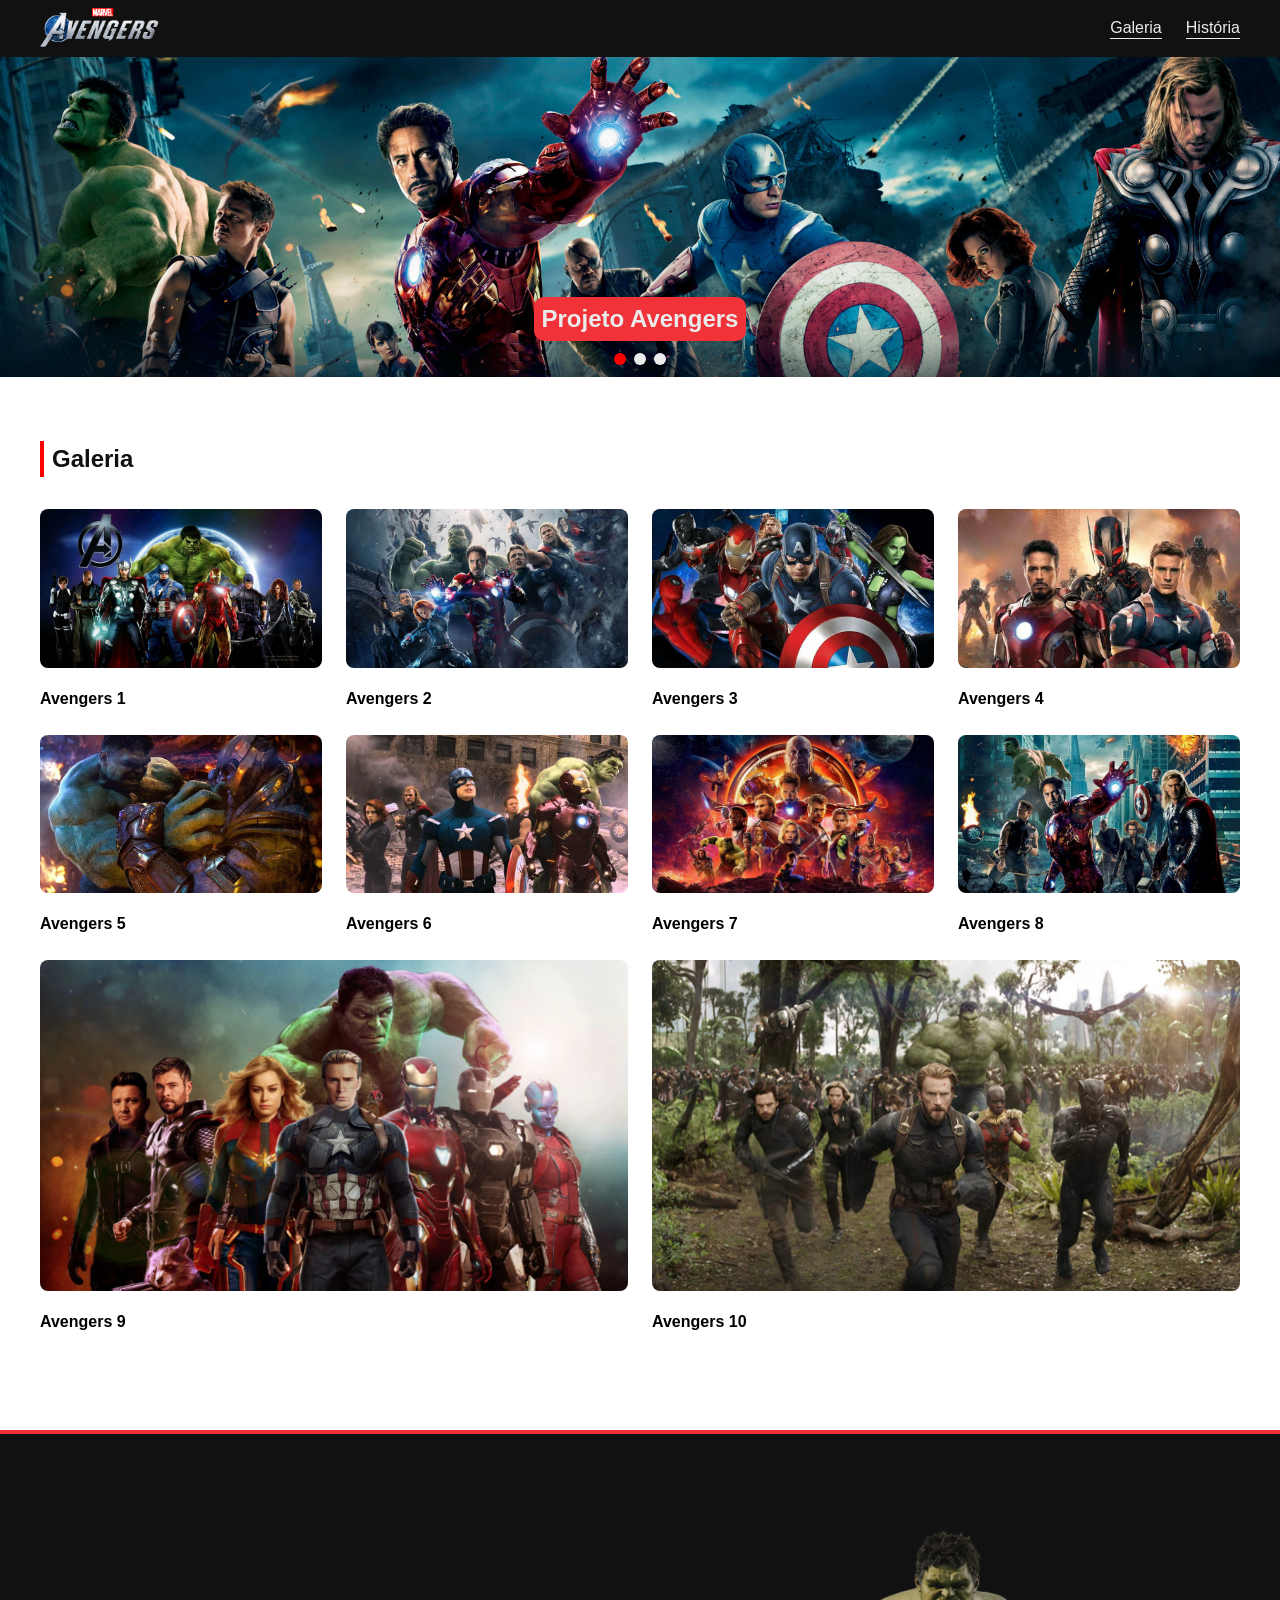
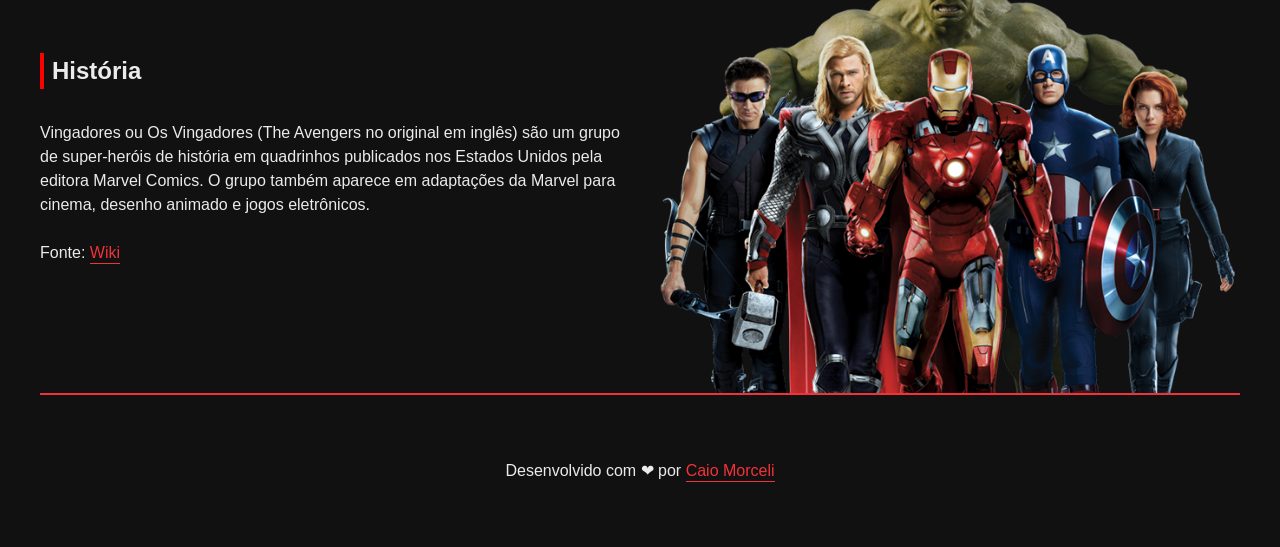
<file: avengers/index.html>
<!DOCTYPE html>
<html lang="pt-br">
<head>
    <meta charset="UTF-8">
    <meta name="viewport" content="width=device-width, initial-scale=1.0">
    <link rel="stylesheet" href="./css/style.css">

    <title>Projeto Vingadores</title>
</head>
<body>
      <header class="dark">
          <div class="container">
              <img src="./images/avengers-logo.png" alt="Logotipo Avengers Marvel">

              <nav>
                  <ul>
                      <li><a href="#gallery">Galeria</a></li>
                      <li><a href="#history">História</a></li>                                                       
                  </ul>
              </nav>
          </div>
          
      </header>
      
      <main>
        <section class="hero">
          <h1 class="text-center">Projeto Avengers</h1>  
          
          <div class="dots">
            <button class="active"></button>
            <button></button>
            <button></button>
          </div>
        </section>
        
        <section id="gallery" class="gallery">
            <div class="container">
                <h2>Galeria</h2>
          
                <div class="gallery-row">
                    <figure>
                        <img src="images/avengers-01.jpg" alt="Avengers 1">
                        <figcaption>Avengers 1</figcaption>
                    </figure>
          
                    <figure>
                        <img src="images/avengers-02.jpg" alt="Avengers 2">
                        <figcaption>Avengers 2</figcaption>
                    </figure>
          
                    <figure>
                        <img src="images/avengers-03.jpg" alt="Avengers 3">
                        <figcaption>Avengers 3</figcaption>
                    </figure>
          
                    <figure>
                        <img src="images/avengers-04.jpg" alt="Avengers 4">
                        <figcaption>Avengers 4</figcaption>
                    </figure>
          
                    <figure>
                        <img src="images/avengers-05.jpg" alt="Avengers 5">
                        <figcaption>Avengers 5</figcaption>
                    </figure>
          
                    <figure>
                        <img src="images/avengers-06.jpg" alt="Avengers 6">
                        <figcaption>Avengers 6</figcaption>
                    </figure>
          
                    <figure>
                        <img src="images/avengers-07.jpg" alt="Avengers 7">
                        <figcaption>Avengers 7</figcaption>
                    </figure>
                    
                    <figure>
                        <img src="images/avengers-08.jpg" alt="Avengers 8">
                        <figcaption>Avengers 8</figcaption>
                    </figure> 

                    <figure>
                        <img src="images/avengers-09.jpg" alt="Avengers 9">
                        <figcaption>Avengers 9</figcaption>
                    </figure> 

                    <figure>
                        <img src="images/avengers-10.jpg" alt="Avengers 10">
                        <figcaption>Avengers 10</figcaption>
                    </figure> 
                </div>                  
            </div>
        </section>

      <section id="history" class="history dark">      
          <div class="container">
              <div class="container-col">
                  <h2>História</h2>

                  <p>Vingadores ou Os Vingadores (The Avengers no original em inglês) são um grupo de super-heróis de história em quadrinhos publicados nos Estados Unidos pela editora Marvel Comics. O grupo também aparece em adaptações da Marvel para cinema, desenho animado e jogos eletrônicos.</p>
      
                  <p>Fonte: <a class="dark-link" href="https://pt.wikipedia.org/wiki/Vingadores" target="_blank" title="Link externo. Destino: https://pt.wikipedia.org/wiki/Vingadores">Wiki</a></p>
              </div>            
              
              <div class="container-col">
                  <img src="./images/vingadores-01.png" alt="Avengers" />
              </div>
          </div>
      </section>

    </main>            

    <footer class="dark">
        <div class="container">
            <p class="text-center">Desenvolvido com ❤ por <a class="dark-link" href="https://github.com/morcelicaio/avengers-page" target="_blank" title="Link externo. Destino: https://github.com/morcelicaio/avengers-page">Caio Morceli</a></p>
        </div>        
    </footer>

</body>
</html>
</file>
<file: avengers/css/style.css>
/* O * serve para o css pegar em todas as tags da página*/
* {
    margin: 0;
    padding: 0;
    box-sizing: border-box;
}

html {
    scroll-behavior: smooth; /* Rolagem suave na página*/
}

body {
    font-family: sans-serif;
    line-height: 1.5; /* Aumenta o espaçamento entre linhas*/
}

a {
    padding: 2px 0;
    transition: color 0.2s; /* transicao de 0.2 segundos para trocar a cor do item */    
    text-decoration: none;  /*Remove o sublinhado do link*/
}

h2 {
    margin-bottom: 32px;
    border-left: 4px solid red;
    padding-left: 8px;
}

.container {
    max-width: 1200px;
    margin: 0 auto;                      
}

.dark {
    background-color: #111111;
    color: #ebebeb;
}

.dark-link {
    color: #f13239;
    border-bottom: 1px solid #f13239;    
}

.dark-link:hover, .dark-link:focus {
    color: #ebebeb;
    cursor: pointer;
    border-bottom: 1px solid #ebebeb;
}

.text-center {
    text-align: center;
}

header {    
    padding: 8px 16px;

    position: fixed;
    top: 0; /* Aplica o valor 0 de espaçamento para o topo da página*/
    width: 100%;
}

header .container {
    /* display flex faz com que os elementos filhos (dentro) da div container flutuem (ou seja, fiquem lado a lado) */
    display: flex;    
    row-gap: 8px;
    column-gap: 24px;

    align-items: center; /* alinha os itens centralizando na vertical */

    justify-content: space-between;
}

header img {
    width: 120px;    
}

header ul {
    /*list-style retira as bolinhas que marcam cada item da lista*/
    list-style: none;    

    /* display flex faz com que os elementos filhos (dentro) da <ul> flutuem (ou sea, fiquem lado a lado) */
    display: flex;
}

/* só ativa o css no item li que possui outro item li do seu lado esquerdo*/
header ul li + li {
    margin-left: 24px
}

header a {
    color: #ebebeb;
    border-bottom: 1px solid #ebebeb;
}

header a:hover, header a:focus {
    color: #f13239;
    border-bottom: 1px solid #f13239;
}

.hero {
    background-image: url(../images/banner.jpg);
    background-size: cover;
    background-position: center 15%;

    height: 320px;
    padding: 12px;

    display: flex;
    flex-direction: column; /* Faz com que os elementos filhos fiquem um cima do outro. Empilhados */
    justify-content: flex-end;
    align-items: center;

    margin-top: 57px;
}

.hero h1{
    color: #ebebeb;
    background-color: #f13239;
    font-size: 24px;
    padding: 4px 8px;
    border-radius: 10px;
}

.dots{
    margin-top: 12px;
    display: flex;
}

.dots button{    
    background-color: #ebebeb;

    width: 12px;
    height: 12px;

    border: none;
    border-radius: 50%;

    cursor: pointer; /* Faz aparecer o cursor de mãozinha ao passar o mouse em cima */
}

.dots button + button{
    margin-left: 8px;
}

.dots .active{
    background-color: red;
}

.gallery {
    padding: 64px 24px 96px;
}

.gallery h2 {
    color: #111111;
}

.gallery-row {
    display: flex;

    /* Não permite que a tela fique com scroll horizontal 
       caso as figuras ultrapassem a largura da tela. Irá
       quebrar para a linha de baixo */
    flex-wrap: wrap;

    /* Define os espaços entre as linhas e colunas*/
    gap: 24px;
}

.gallery-row figure {
    /* Flex 1 diz que todas as divs vão ter o msm tamanho*/
    /* flex-grow 0 flex-shrin 1 flex-basis 250px*/
    flex: 1 0 250px;
}

.gallery-row figure img{
    /* Diz para a img dentro da div ocupar 100 % do elemento
       pai (div) sem cortar a imagem */
    width: 100%;

    border-radius: 8px;
    margin-bottom: 12px;
}

.gallery figcaption {
    font-weight: bold;
}

.history {        
    border-top: 4px solid #f13239;
    
    padding: 92px 24px 0;
}

.history p + p {
    margin-top: 24px;
}

.history .container {    
    border-bottom: 2px solid #f13239;
    display: flex;
    flex-wrap: wrap;
    gap: 24px;
    
    align-items: center;
}

.history .container-col {
    /* Flex 1 diz que todas as divs vão ter o msm tamanho*/
    /* flex-grow 1 flex-shrin 1 flex-basis 250px*/
    flex: 1 1 350px;
}

.history .container-col img {
    width: 100%;
    display: block;
}

footer {
    padding: 64px 24px;
    text-align: center;
}
</file>
